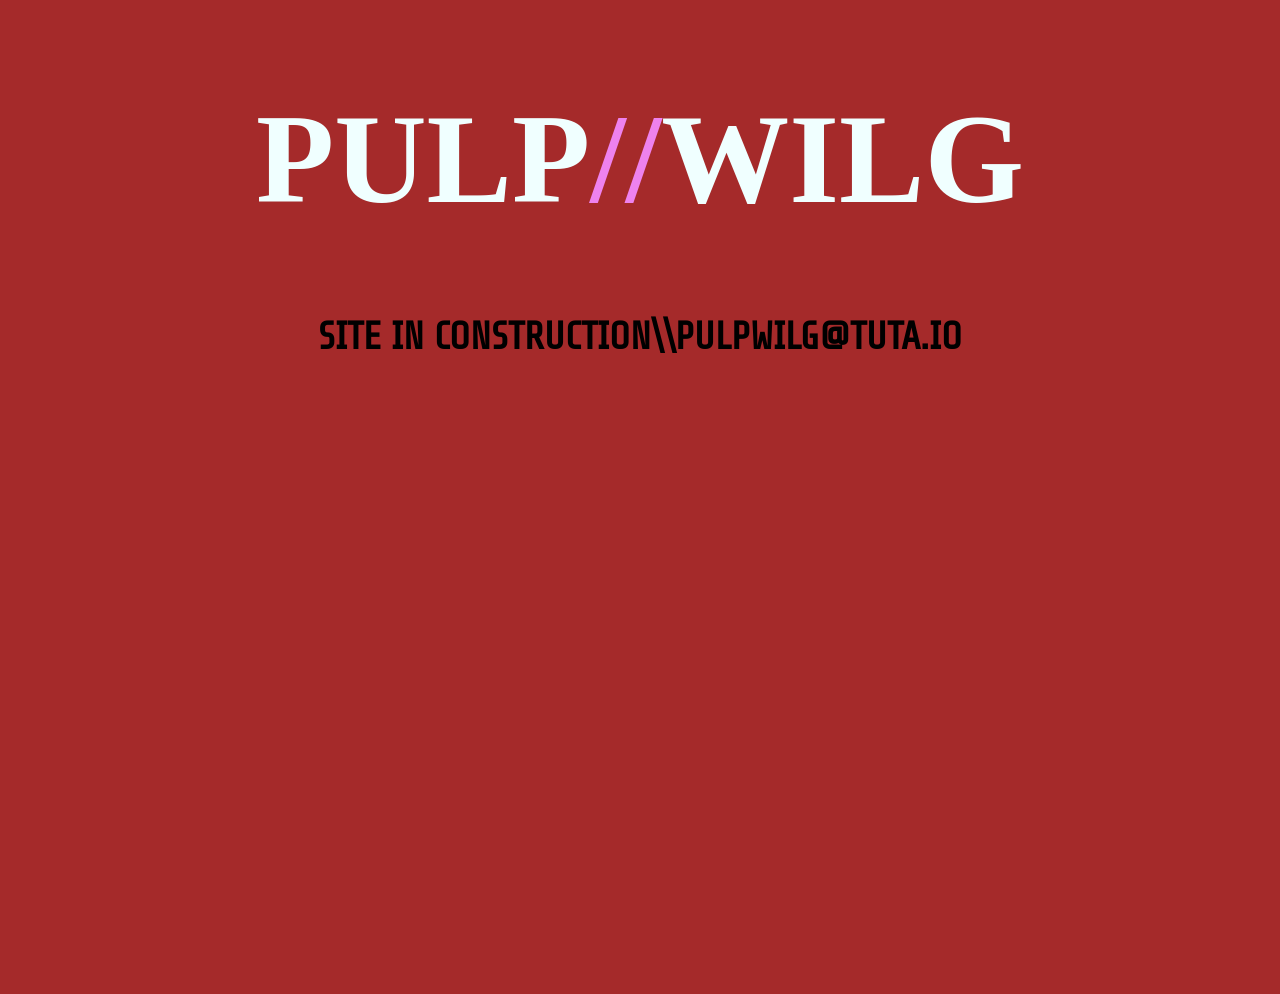
<file: index.html>
<!DOCTYPE html>
<html>
<head>
<title>PULP//WILG</title>
<link rel ="stylesheet" href="style.css">
</head>

<body> 
	<div class="containerdiv"
		<div class= "center">	
		<h1 <b> PULP<span style="color:violet">//</span>WILG </b>
				<br>
	<span class="U"> SITE IN CONSTRUCTION\\PULPWILG@TUTA.IO </span> </h1>
			
		</div>
	</div>
	</body>

</html>
</file>
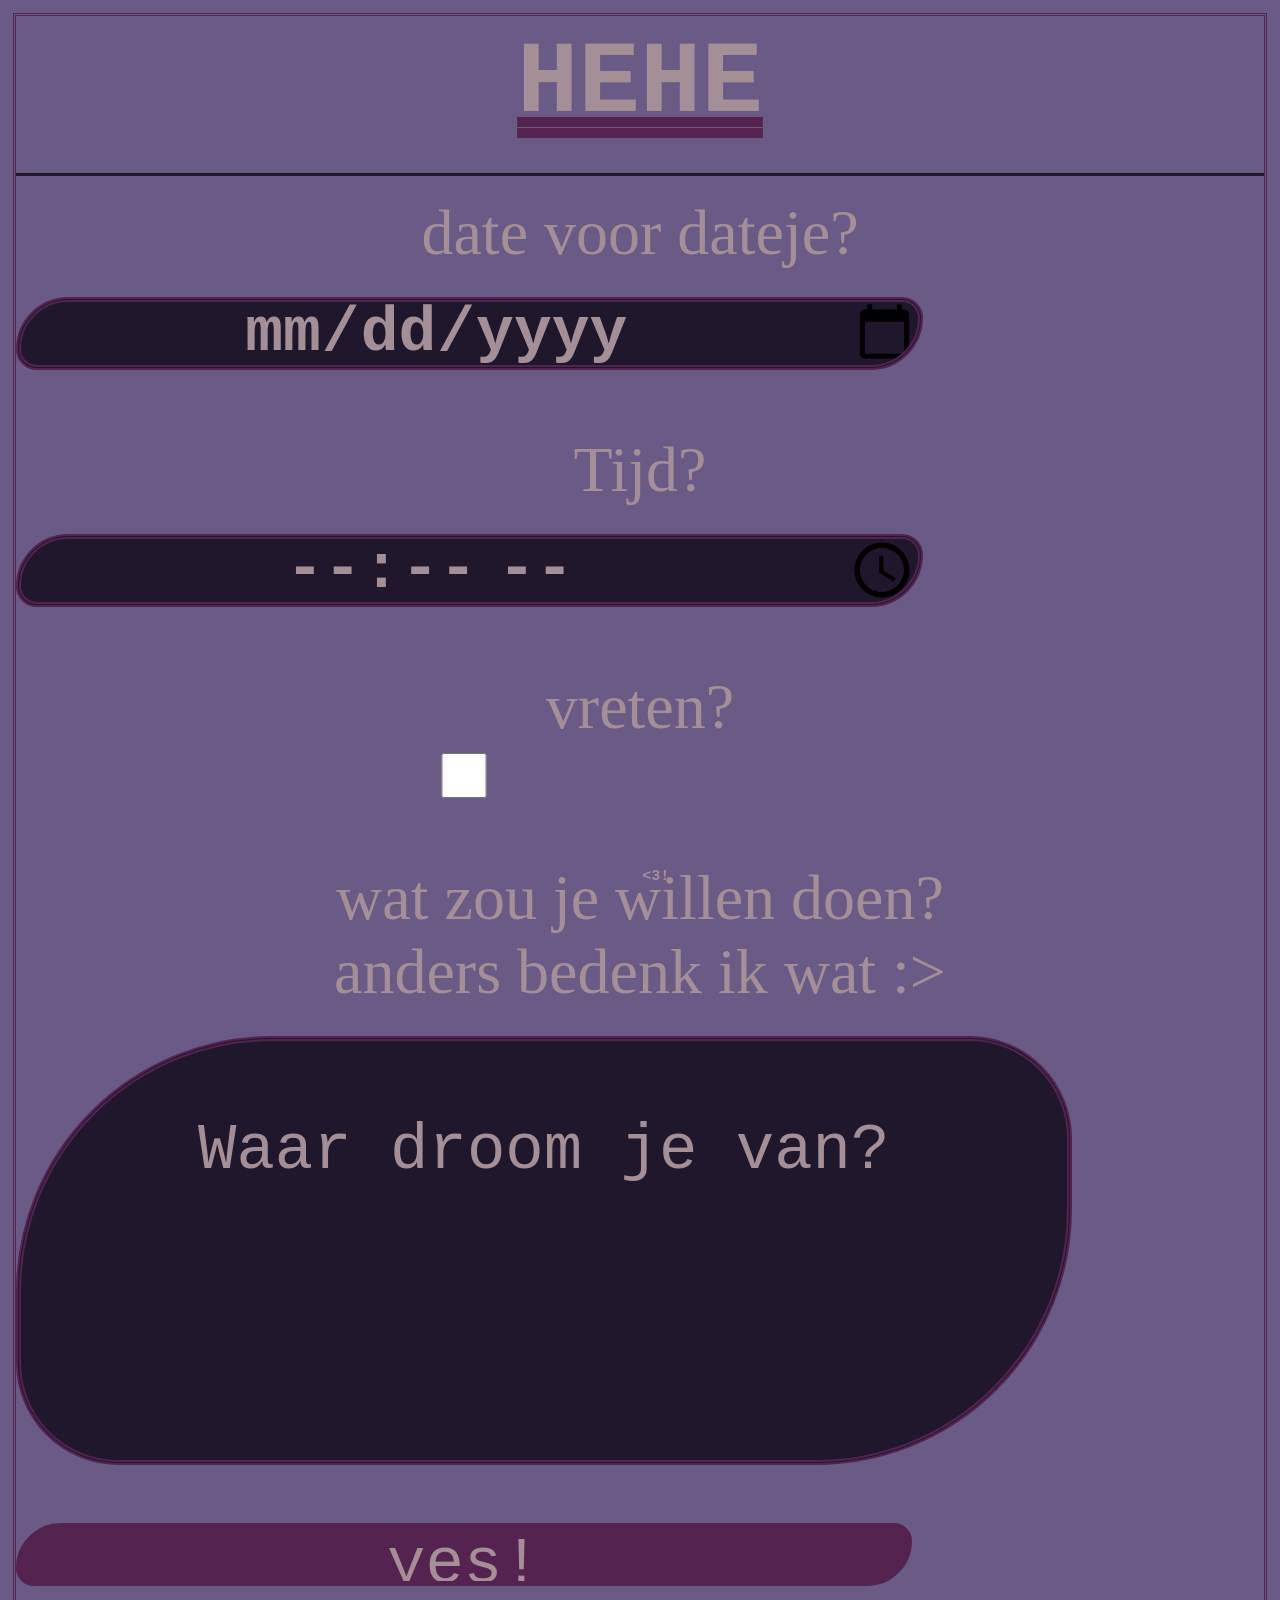
<file: noray/form.html>
<!DOCTYPE html>
<html>
<head>
	<title>hihihhiiiiihi</title>
	<link rel="stylesheet" href="noray.css">
	<link rel="icon" href="sumo.png"> 
</head>
<body>
<div class="containerdiv">

		
				<div class="header">	<h1>HEHE </h1> </div> 
	

	<div class="center">
	  <form action= "https://api.web3forms.com/submit"
		autocomplete ="off" method="POST" >
	<input type="hidden" name="access_key" value="bcf151cf-351e-40e3-9f40-1f5bff7e6923">
	<input type="hidden" name="subject" value="wil op date :]">
	<input type="hidden" name="redirect" value="https://pulpwilg.nl/noray/hihihi.html">
	<input type="hidden" name="from_name" value="NORAY!!!!!!!!!!!!!">
	
		<label class="label" for="datedate">date voor dateje?</label> <br> </div>
		<input	style="color:#A48F97;
			font-weight:bold;
			font-size:7vmin;	
			height: 7vh;"	

			type="date" id="datedate" name="Datum!">
	
			<br/>
					
		<label class="label" for="tijd"> Tijd? </label> <br> 
		<input style="color:#A48F97;
			font-weight:bold;
			font-size:7vmin;	
			height: 7vh;"

			type="time" id="tijd" name="tijd"> 

			<br/>

				<div style= "display:block; width:100%">
		<label class="label" for="eten"> vreten? </label>
		<input type="checkbox" id="eten" name="vreten?"> </input>
				</div>

			<br/>


				<div style= "display:block; width:100%">
		<label class="label" for="watwilzedoen"> wat zou je willen doen? <br> anders bedenk ik wat :> </label> <br>
			<textarea 	style="height:30vh;
					width:70vw;
					font-size:5vw;
					padding: 6%;
					resize: none;"
	 id="watwilzedoen" name="De droom"> Waar droom je van? </textarea> 
				</div>	

		<input type="submit" value="yes!"
			style="background-color: #542350;
			height: 7vh;
			font-size:5vw;
			margin-bottom:5vh;">	
		</form>	
			<div class="footer">	<h3>  <3! </h3> </div>
	</div>

</div>

</body>
</html>
</file>
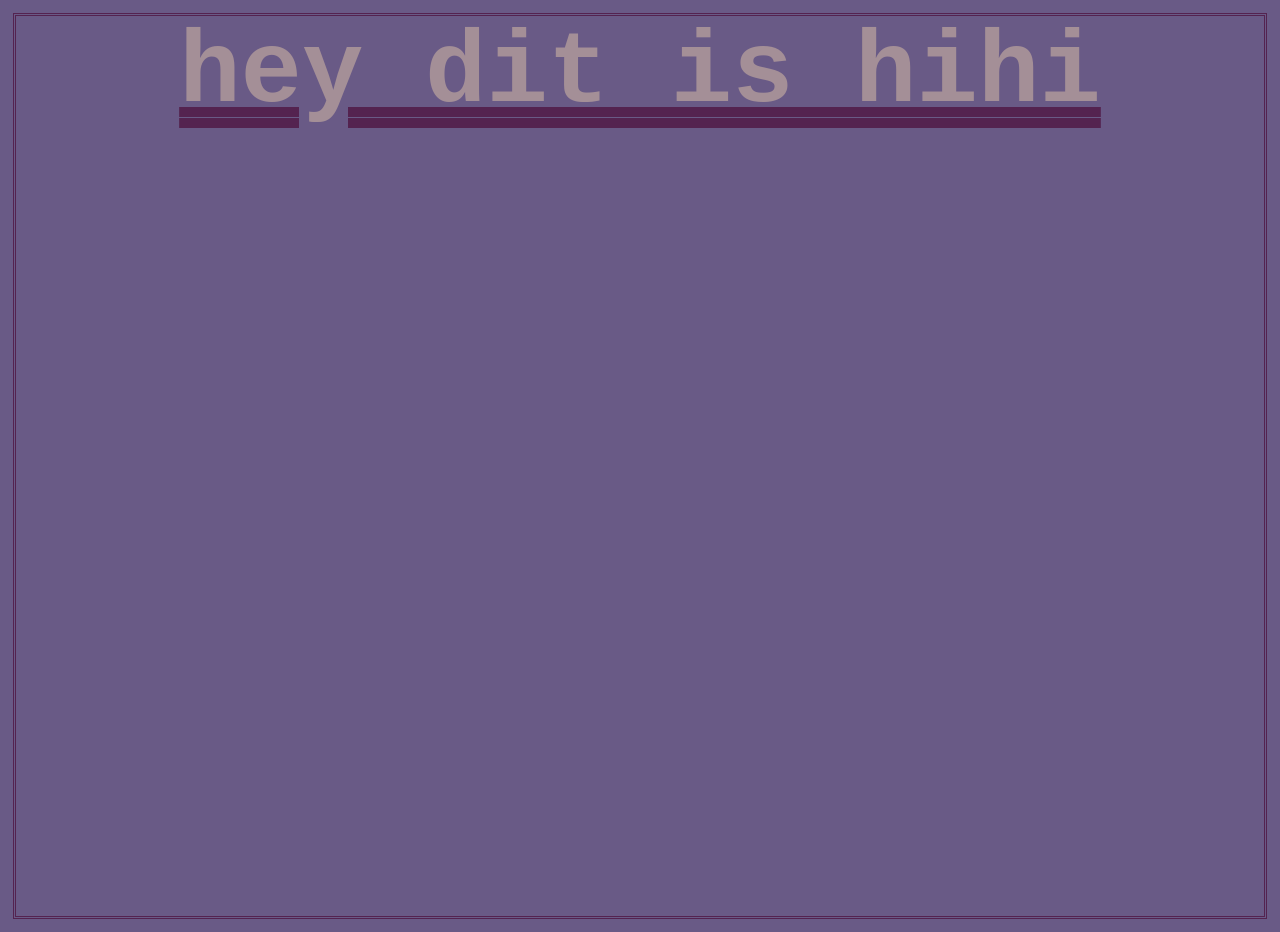
<file: noray/hihihi.html>
<!DOCTYPE html>
<html>
<head>
	<title>hihihhiiiiihi</title>
	<link rel="stylesheet" href="noray.css">
	<link rel="icon" href="sumo.png"> 

</head>
<body>

		<h1> hey dit is hihi </h1>
	

</body>
</html>
</file>
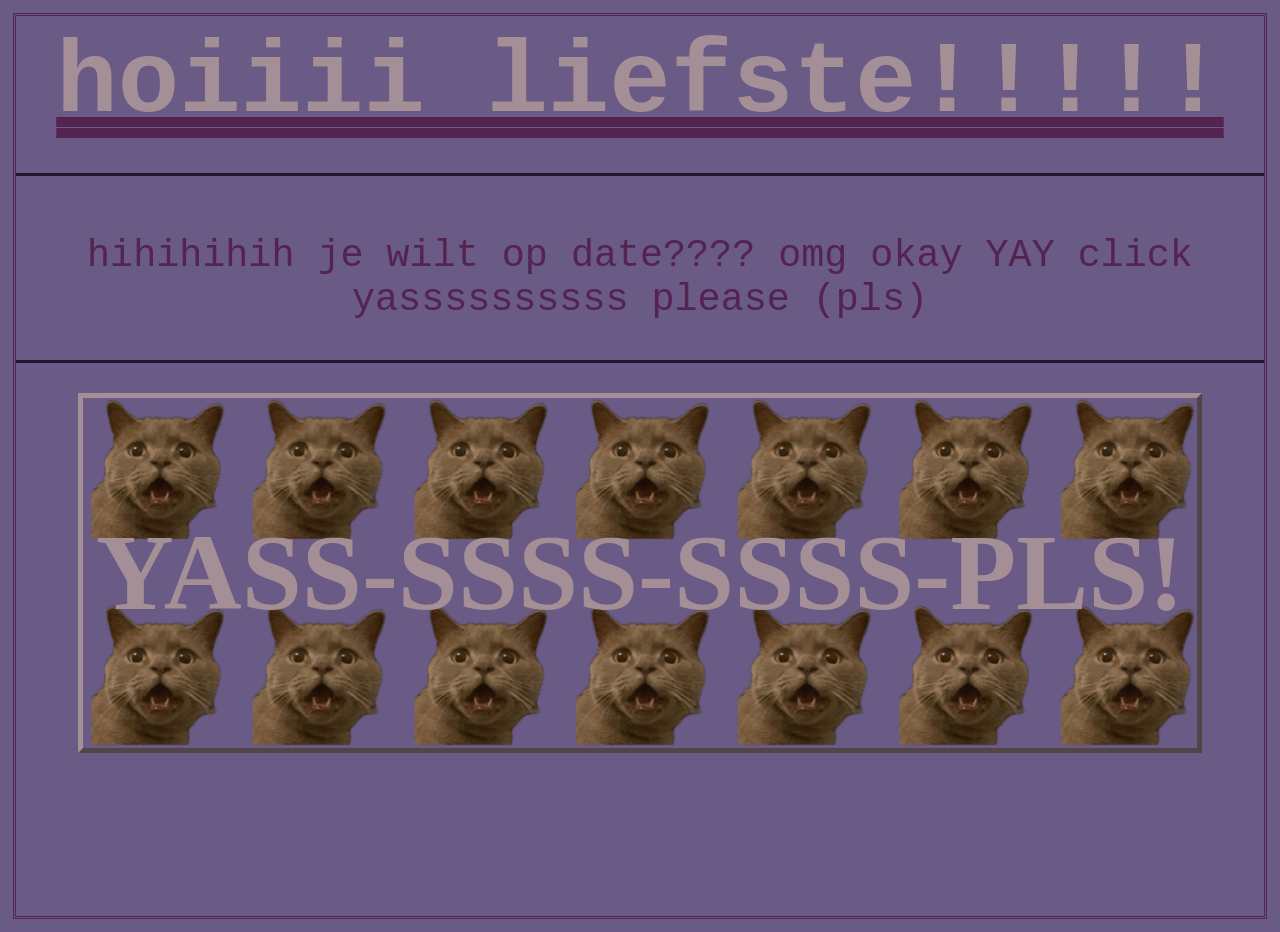
<file: noray/home.html>
<!DOCTYPE html>
<html>
<head>
	<title>NOYAAAAAY</title>
	<link rel="stylesheet" href="noray.css">
	<link rel="icon" href="/noray/images/sumo_jipi.png"> 

</head>
<body>

 <div class="containerdiv"> 	
		<div class="header">	<h1> hoiiii liefste!!!!! </h1> </div> 	
			<div class="onderheader"> 
				<p> hihihihih je wilt op date???? omg okay YAY click yassssssssss please (pls) </p> 
			</div>
		<div class="centeryes">
		<button onclick="myFunction()" class="sumoknop"> <b>YASS-SSSS-SSSS-PLS! </b> </button>
		</div>
</div>		

    <script>
        function myFunction() {
            window.location.href = 'form.html';
        }
    </script>

</body>
</html>
</file>
<file: style.css>
@import url('https://fonts.googleapis.com/css2?family=Share+Tech&display=swap');

body {background-color: Brown;
	min-height: 100vh;
}

h1 {
color:Azure;
text-align:center;
font-family: copperplate;
font-size: 10vw;
}

.U {
color:Black;
text-align:center;
font-size: 3vw;
font-family: "Share Tech", copperplate;}

p{
color:Black;
text-align:center;
font-size: 3vw;
font-family: "Share Tech", copperplate;
}

.center {
	  display: flex;
	 justify-content: center;
	  align-items: center;
	align-content: center;
	height: 100%;
	line-height: 220%;

} 

.containerdiv {
	height: 90vh;
	}
</file>
<file: noray/noray.css>
:root {

--burbl: #542350;
--grijs: #695A86;
--ooggrijs: #1F172C;
--oogwit: #A48F97;

html {
height: 100%;
margin: 0;
	}

body {
	min-height:100dvh;
	background-color: var(--grijs);
	border-style: double;
	border-color: var(--burbl);
	margin: 1%;
	padding: 0px;
	overflow: auto;
}

h1 {
font-family: monospace;
font-size: 8vw;
color: var(--oogwit); 
text-align: center; 
text-decoration-line: underline; 
text-decoration-color: var(--burbl);
text-decoration-style: double;
margin: 0 0 0.3em 0;
}

p {
font-family: monospace;
font-size: 3vw;
color: var(--burbl); 
text-align: center;
}

h3 {
font-family: monospace;
color: var(--oogwit); 
text-align: center; 
}

	
input, textarea {
	background-color: var(--ooggrijs);
	border-style:double;
	border-width:thick;
	border-radius: 20vw 8vw;
	border-color: var(--burbl);
	color: var(--oogwit); 
	text-align: center;
	width:70vw;
	min-height:5vh;
	font-size: 3vw;
	font-family: monospace, sans serif;
	margin:	1vh 0vw 5vh;
}

.sumoknop {
width: 90%;
min-height:40dvh;
height: 100%;
color: var(--oogwit);
font-size: 12vh;
font-family: copperplate;
background-image: url("/noray/images/sumo_mini.png");
background-repeat: space;
background-color: var(--grijs);
border-width: thick;
border-color: var(--oogwit);
}

.centeryes {
	  display: flex;
	 justify-content: center;
	  align-items: center;
	align-content: center;
	min-height: 40dvh;
	height: 100%;
	width: 100%;

	}

.label {
	font-family: copperplate;
	color: var(--oogwit); 
	text-align: center;
	font-size: 5vw;
	  display: block;
	  text-align: center;
}

.center {
	  display: flex;
	 justify-content: center;
	  align-items: center;
	align-content: center;
	height: 100%;
	}

.containerdiv {
min-height:100dvh;
display: flex;
flex-direction: column;
	}


   .footer{ 
       position: fixed;     
       text-align: center;    
       bottom: 0px; 
       width: 100%;
   }  

	.header {
	position: relative;
	text-align: center;
	top: 10px;
	width: 100%;
	margin-bottom: 30px;
	border-bottom: 3px solid var(--ooggrijs)
	}

	.onderheader {
	position: relative;
	text-align: center;
	top: 0px;
	width: 100%;
	margin-bottom: 30px;
	border-bottom: 3px solid var(--ooggrijs);
	padding: 0;
	}

.relative {
position: relative;
background-color: white;
width: 100%;
display: inline-block;
height: 10vh;
	}


}
</file>
